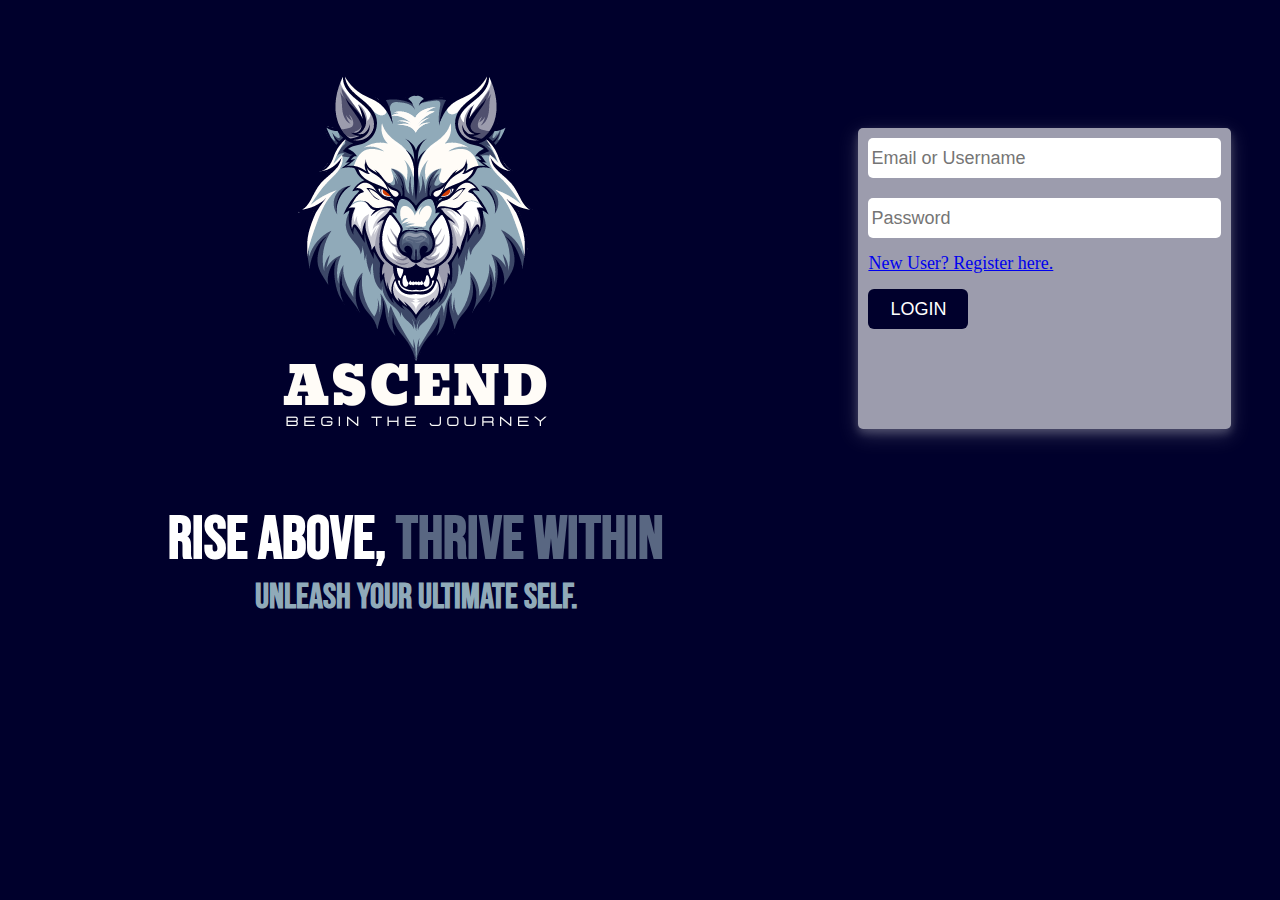
<file: index.html>
<!DOCTYPE html>
<html lang="en">
<head>
    <meta charset="UTF-8">
    <meta name="viewport" content="width=device-width, initial-scale=1.0">
    <title>Ascend - Login</title>
    <link rel="stylesheet" href="./login/login.css">
    <link rel="icon" type="image/x-icon" href="./img/icon1.png">
    <link rel="preconnect" href="https://fonts.googleapis.com">
    <link rel="preconnect" href="https://fonts.gstatic.com" crossorigin>
    <link href="https://fonts.googleapis.com/css2?family=Anton&family=Bebas+Neue&display=swap" rel="stylesheet">
</head>
<body>
    <div class="login_logo">
        <div class="logo">
            <img src="./login/ASCEND.png">
        </div>
        <div class="login_txt">
            <h1 class="txt1">RISE ABOVE,<span> THRIVE WITHIN</span></h1>
            <h3 class="txt2">Unleash Your Ultimate Self.</h3>
        </div>
    </div>
    <div class="login_box">
        <form >
            <div class="login_input">
                <input type="text" placeholder="Email or Username" name="Username" required>
                <input type="password" placeholder="Password" name="password" required>
            </div>
            <div class="login_btn">
                <p><a href="./register.html"> New User? Register here.</a></p>
                <button value="submit">LOGIN</button>
            </div>
        </form> 
    </div>
    
</body>
</html>
</file>
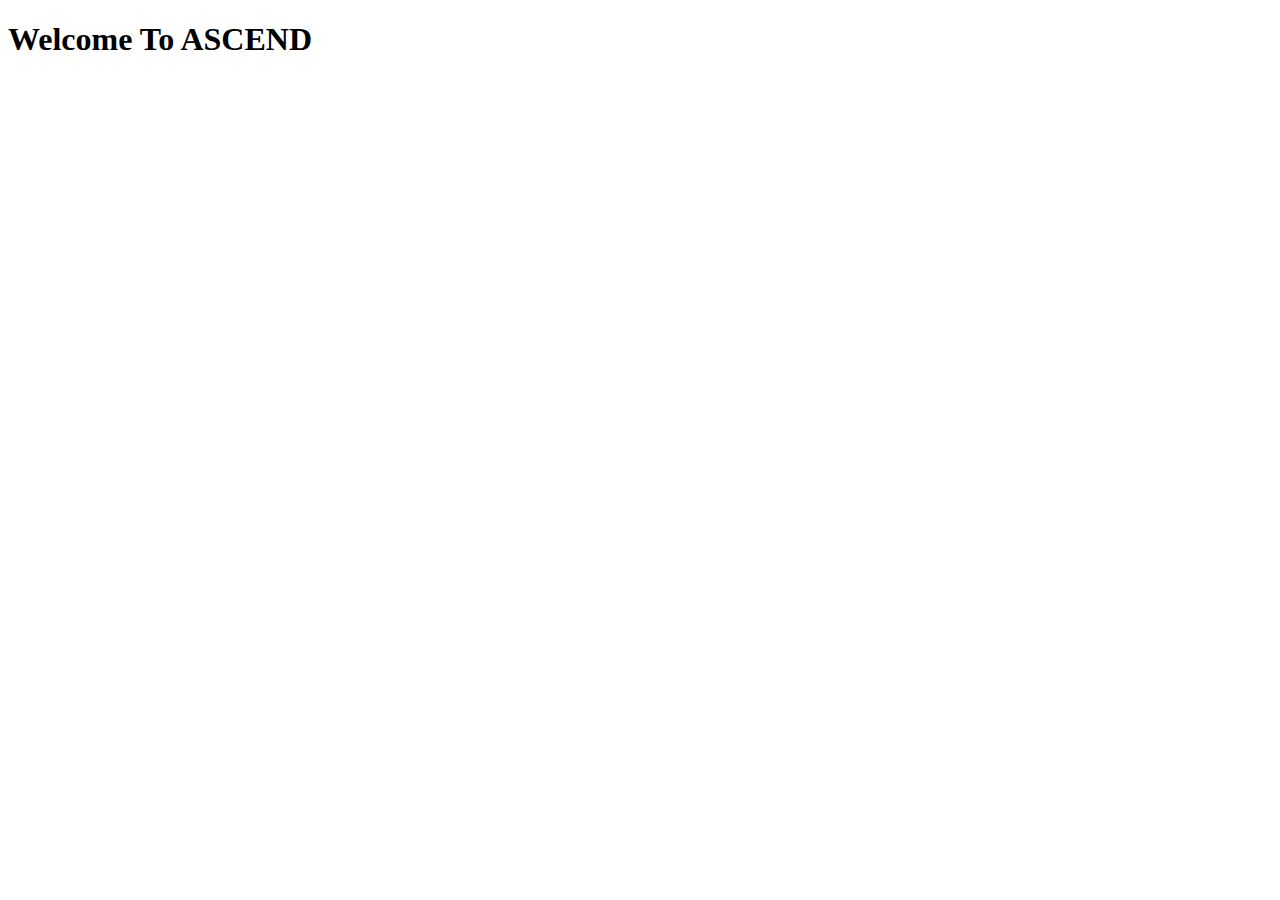
<file: homepage.html>
<!DOCTYPE html>
<html lang="en">
<head>
    <meta charset="UTF-8">
    <meta name="viewport" content="width=device-width, initial-scale=1.0">
    <title>Ascend - Official portal</title>
    <link rel="icon" type="image/x-icon" href="./img/icon1.png">
</head>
<body>
    <h1>Welcome To ASCEND</h1>
</body>
</html>
</file>
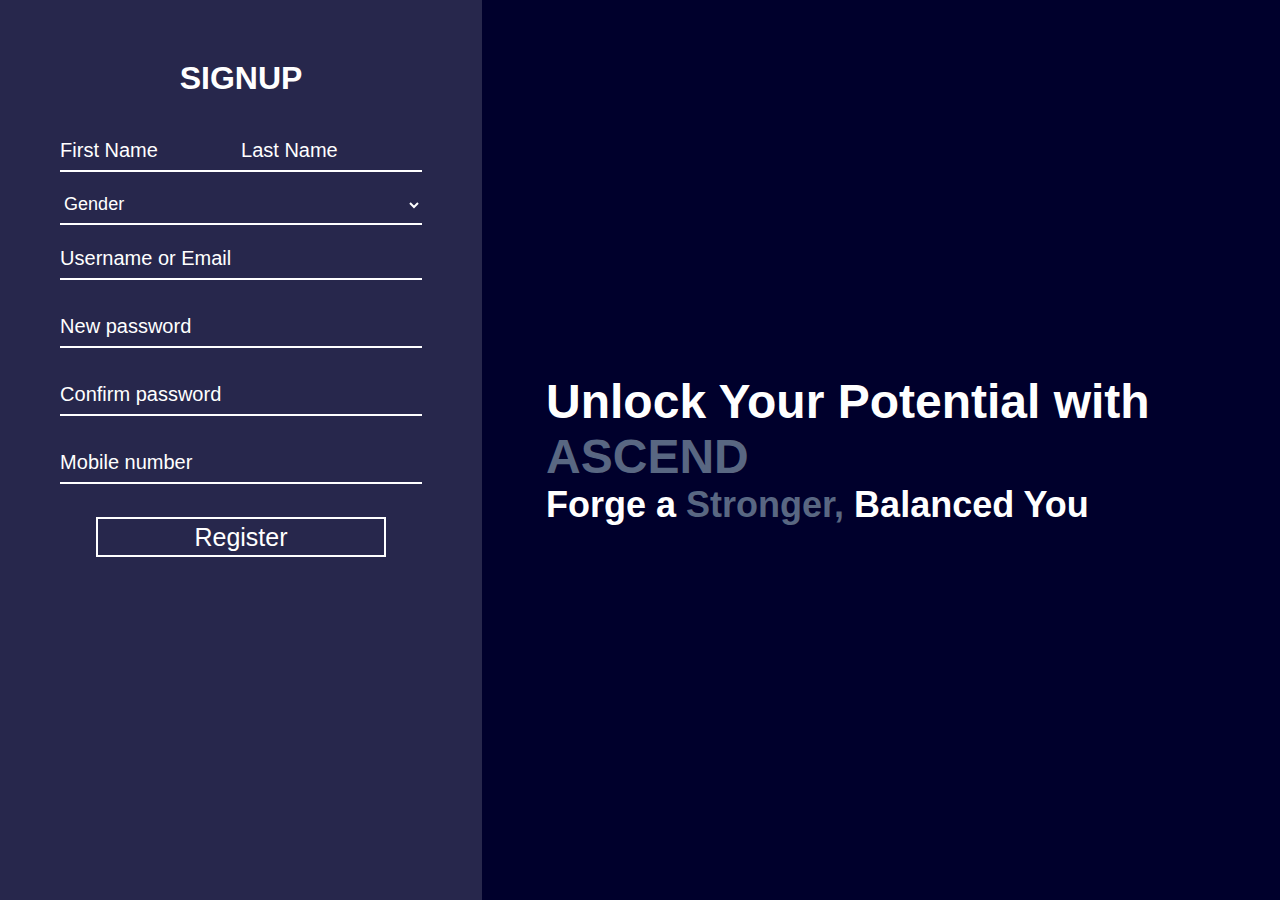
<file: register.html>
<!DOCTYPE html>
<html lang="en">

<head>
    <meta charset="UTF-8">
    <meta name="viewport" content="width=device-width, initial-scale=1.0">
    <title>Ascend - User Registration</title>
    <link rel="icon" type="image/x-icon" href="./img/icon1.png">
    <link rel="stylesheet" href="style.css">
</head>

<body>
    <div class="signup_box">
        <h1>SIGNUP</h1>
        <form action="" name="validate" onsubmit="return validation()">
            <div class="signup_inputs">
                <div>
                    <input type="text" placeholder="First Name" name="Fname">
                    <input type="text" placeholder="Last Name" name="Lname">
                </div>
                <select name="Gender" id="gender">
                    <option value="">Gender</option>
                    <option value="male">Male</option>
                    <option value="female">Female</option>
                    <option value="others">others</option>
                </select>
                <input type="email" placeholder="Username or Email" name="Username">
                <input type="password" placeholder="New password" name="Password">
                <input type="password" placeholder="Confirm password" name="Password">
                <input type="text" placeholder="Mobile number" name="Mobnum">
                <button value="submit">Register</button>
            </div>
        </form>
    </div>
    <div class="slogan">
        <h1>Unlock Your Potential with <span>ASCEND</span></h1>
        <h2>Forge a <span>Stronger,</span> Balanced You</h2>
    </div>
<script src="index.js"></script>
</body>

</html>
</file>
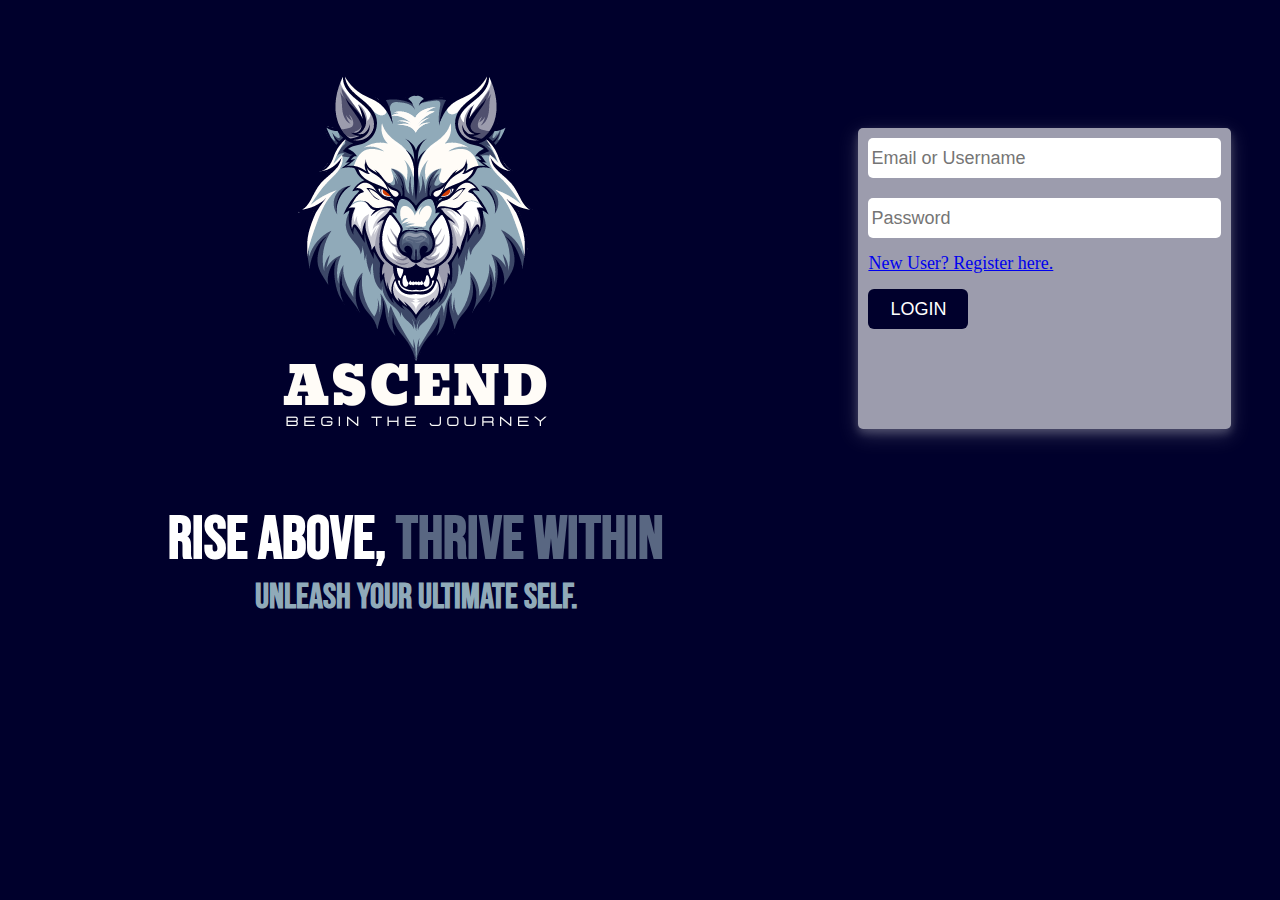
<file: login/login.html>
<!DOCTYPE html>
<html lang="en">
<head>
    <meta charset="UTF-8">
    <meta name="viewport" content="width=device-width, initial-scale=1.0">
    <title>Ascend - Login</title>
    <link rel="stylesheet" href="login.css">
    <link rel="icon" type="image/x-icon" href="../img/icon1.png">
    <link rel="preconnect" href="https://fonts.googleapis.com">
    <link rel="preconnect" href="https://fonts.gstatic.com" crossorigin>
    <link href="https://fonts.googleapis.com/css2?family=Anton&family=Bebas+Neue&display=swap" rel="stylesheet">
</head>
<body>
    <div class="login_logo">
        <div class="logo">
            <img src="./ASCEND.png">
        </div>
        <div class="login_txt">
            <h1 class="txt1">RISE ABOVE,<span> THRIVE WITHIN</span></h1>
            <h3 class="txt2">Unleash Your Ultimate Self.</h3>
        </div>
    </div>
    <div class="login_box">
        <form >
            <div class="login_input">
                <input type="text" placeholder="Email or Username" name="Username" required>
                <input type="password" placeholder="Password" name="password" required>
            </div>
            <div class="login_btn">
                <p><a href="../index.html"> New User? Register here.</a></p>
                <button value="submit">LOGIN</button>
            </div>
        </form> 
    </div>
    
</body>
</html>
</file>
<file: login/login.css>
*{
    padding: 0;
    margin: 0;
}
body{
    background-color: #00002C;
    display: flex;
}
.login_logo{
    text-align: center;
    margin-left: 13%;
}
.txt1{
    color: white;
}
.login_txt{
    font-family: "Bebas Neue", sans-serif;
    font-weight: 400;
    font-style: normal;
    font-size: 30px;
      
}
.login_txt h3{
    color: #90AAB9;
}
.login_txt span{
    color: #596782;
}
.login_box{
    background-color: #9C9CAD;
    margin-left: 15%;
    margin-top: 10%;
    margin-bottom: 190px;
    border-radius: 5px;
    box-shadow: 0 4px 8px 0 rgba(255, 255, 255, 0.2), 0 6px 20px 0 rgba(255, 255, 255, 0.19);

}
.login_input{
    display: flex;
    flex-direction: column;
}
.login_input input{
    height: 40px;
    width: 350px;
    margin: 10px 10px;
    border: none;
    text-align: left;
    padding-left: 3px;
    font-size: large;
    border-radius: 5px;
    color: black;
}
.login_btn{
    color: black;
    font-size: large;
    margin: 5px 10px;

}
.login_btn button{
    width: 100px;
    height: 40px;
    border: none;
    color: white;
    font-size: large;
    margin-top: 15px;
    border-radius: 6px;
    background-color: #00002C;
}
@media only screen and (max-width: 500px) {
    body{
        flex-direction: column;
    }
    .login_txt{
        font-size: 20px;
    }
    .login_logo{
        margin: 0 0;
    }
    .login_logo img{
        width: 400px;
        height: 400px;
    }
    .login_box{
        margin: 0 0;
        margin-top: 20px;
        padding: 20px 0;
        border-radius: 0;
    }
    .login_input{
        display: flex;
        flex-direction: column;
        align-items: center;
    }
    .login_btn{
        display: flex;
        flex-direction: column;
        align-items: center;
    }
}
</file>
<file: style.css>
*{
    padding: 0;
    margin: 0;
    color: white;
}
body{
    height: 100vh;
    width: 100vw;
   background-color: #00002c ;
   display: flex;
}
.signup_inputs{
    display: flex;
    flex-direction: column;
    margin: 0 5%;
}
.signup_inputs div{
    display: flex;
}
.signup_inputs input{
    height: 40px;
    width: 100%;
    color: white;
    font-size: 20px;
    margin: 13px 0;
    outline: none;
    border: none;
    background-color:rgba(255, 255, 255, 0);
    border-bottom: 2px solid white;
}
::placeholder{
    color: white;
}
.signup_box{
    background-color: #9c9cad3f;
    width: 35%;
    text-align: center;
    padding: 40px 40px;
    bottom: 0;
}
button{
    width: 80%;
    height: 40px;
    background-color: rgba(0, 0, 0, 0);
    border: 2px solid ;
    color: white;
    font-family: sans-serif;
    font-size: 25px;
    margin: 20px 10%;
}
button:hover{
    color: black;
    background-color: white;
}
button:active{
    opacity: .6;
}
.signup_box h1{
    font-family: sans-serif;
    padding: 20px;
}
.slogan{
    display: flex;
    flex-direction: column;
    justify-content: center;
    margin-left: 5%;
    font-family: 'Franklin Gothic Medium', 'Arial Narrow', Arial, sans-serif;
    font-weight: 800;
    font-size: x-large;
    
}
.slogan span{
    color: #596782;
}
.signup_inputs select{
    background-color: rgba(255, 255, 255, 0);
    height: 40px;
    color: white;
    outline: none;
    border: none;
    font-size: large;
    border-bottom: 2px solid white;
}
#gender option{
    color: black;
}
input[type="date"]::-webkit-calender-picker-indicator{
    cursor: pointer;
    border-radius: 4px;
    margin-right: 2px;
    filter: invert(0.8) sepia(100%) saturate(10000%) hue-rotate(240deg);
}
</file>
